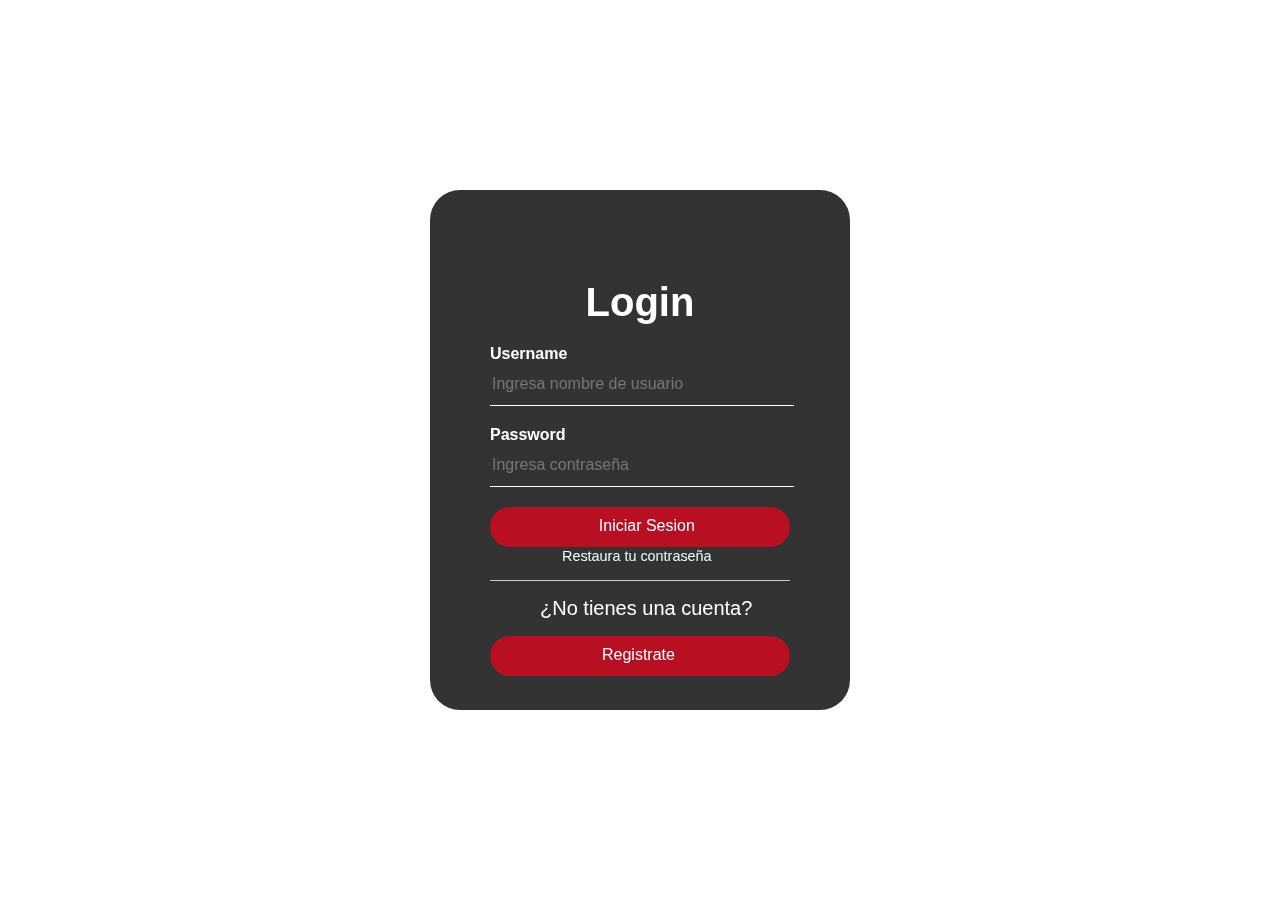
<file: Proyecto IHC/Cuenta/Login.html>
<!DOCTYPE html>

<html lang="en" xmlns="http://www.w3.org/1999/xhtml">
<head>
    <meta charset="utf-8" />
    <title>Login</title>
    <Link rel="stylesheet" href="../Estilos/Master.css">
</head>
<body>
    <div class="login-box">
        <h1> Login </h1>
        <form>
            <!-----  Username  ----->
            <label for="username"> Username </Label>
            <input type="text" placeholder="Ingresa nombre de usuario">

                <!-----  Password  ----->
                <label for="password"> Password </label>
                <input type="password" placeholder="Ingresa contraseña">

                
                <a href="../index.html" class="Register" type="submit" style="cursor: pointer; padding-left: 6.8em; padding-top: .6em; font-size: 16px; margin-top: auto;"> Iniciar Sesion</a> 
               <center> <a href="#" style="padding-left: 5em;"> Restaura tu contraseña </a> </center>

                <hr data-v-0b90692 class="margin-40">
                <Span style="padding-left: 2.5em;">¿No tienes una cuenta?</Span>
                <a href="Register.html" class="Register" type="submit" style="cursor: pointer; padding-left: 7em; padding-top: .6em; font-size: 16px;"> Registrate </a>
                </form>
      </div>
</body>
</html>
</file>
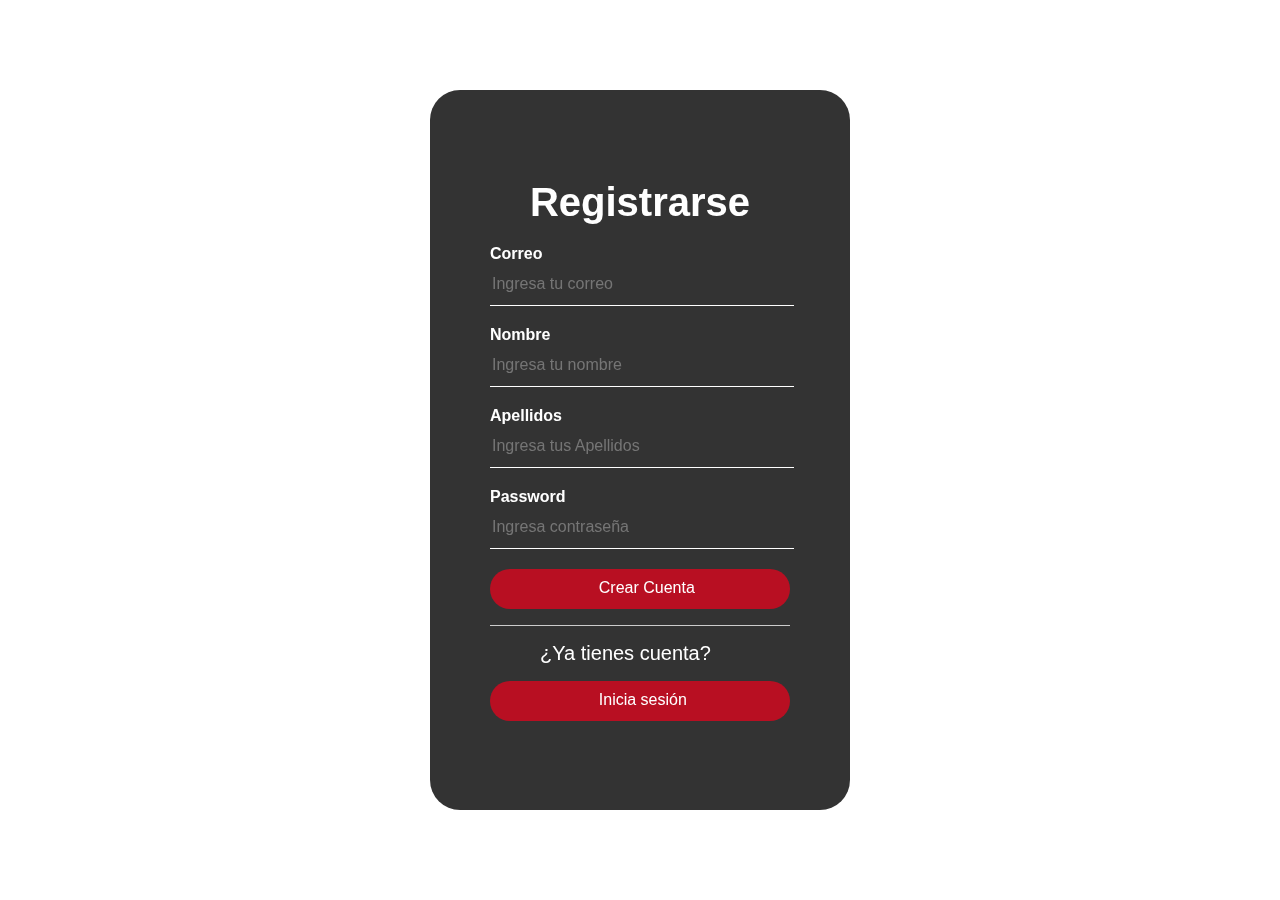
<file: Proyecto IHC/Cuenta/Register.html>
<!DOCTYPE html>

<html lang="en" xmlns="http://www.w3.org/1999/xhtml">
<head>
    <meta charset="utf-8" />
    <title>Registrate</title>
    <Link rel="stylesheet" href="../Estilos/Register.css">
</head>
<body>
    <div class="login-box">
        <h1> Registrarse </h1>
        <form>
            <!-----  Correo  ----->
            <label for="Mail"> Correo </Label>
            <input type="text" placeholder="Ingresa tu correo">

                <!-----  Nombre  ----->
                <label for="Name"> Nombre </label>
                <input type="text" placeholder="Ingresa tu nombre">

                    <!-----  Apellido  ----->
                    <label for="Last-Name"> Apellidos </label>
                    <input type="text" placeholder="Ingresa tus Apellidos">

                        <!-----  Password  ----->
                        <label for="password"> Password </label>
                        <input type="password" placeholder="Ingresa contraseña">
                <a href="Login.html" class="Register" type="submit" style="cursor: pointer; padding-left: 6.8em; padding-top: .6em; font-size: 16px; margin-top: auto;"> Crear Cuenta</a>   
                <hr data-v-0b90692 class="margin-40">
                <Span style="padding-left: 2.5em;">¿Ya tienes cuenta?</Span>
                <a href="Login.html" class="Register" type="submit" style="cursor: pointer; padding-left: 6.8em; padding-top: .6em; font-size: 16px;"> Inicia sesión </a>
                </form>
      </div>
</body>
</html>
</file>
<file: Proyecto IHC/Estilos/Master.css>
body {
    margin: 0;
    padding: 0;
    background-image: url("https://scontent-qro1-2.xx.fbcdn.net/v/t1.15752-9/339792976_539119348300903_4646724000790506164_n.png?_nc_cat=102&ccb=1-7&_nc_sid=ae9488&_nc_eui2=AeFxrosYhJCCzeiAuzmWgY9TT4rrsCUFgppPiuuwJQWCmiY3tQpcf29CJrnjN6xo6AyRIFrH3EWj7bo5kxdmLV05&_nc_ohc=KsSNQ61ZlokAX9NMUta&_nc_ht=scontent-qro1-2.xx&oh=03_AdSljFYeWkjE9apFXQpsDYtqvJSnGjCZssFKe8hqdWYtZA&oe=645AD1E8");
    background-size: cover; 
    font-family: sans-serif;
    height: auto;
    background-position: center;
    background-attachment: fixed;
    background-repeat: no-repeat;
}
.login-box {
    width: 420px;
    height: 520px;
    background: rgba(0, 0, 0, .80);
    backdrop-filter: blur(10px);
    color: #fff;
    top: 50%;
    left: 50%;
    position: absolute;
    transform: translate(-50%,-50%);
    box-sizing: border-box;
    border-radius:30px; 
    padding: 90px 60px;
    
}

.login-box h1{
    margin: 0;
    padding: 0 0 20px;
    text-align: center;
    font-size: 2.5em;
}

.login-box label{
    margin: 0;
    padding: 0;
    font-weight: bold;
    display: block;
}

.login-box input {
    width: 100%;
    margin-bottom: 20px;
}

.login-box input[type="text"],
.login-box input[type="password"] {
    border:none;
    border-bottom: 1px solid #fff;
    background: transparent;
    outline: none;
    height: 40px;
    color: #fff;
    font-size: 16px;
}

.login-box input[type="submit"] {
    border: none;
    outline: none;
    height: 40px;
    background-color: #b80f22;
    color: #fff;
    font-size: 16px;
    box-sizing: border-box;
    border-radius:30px; 
}

.login-box a{
    text-decoration: none;
    font-size: .9em;
    font-weight: 500;
    margin: -15px 0 15px;
    color: aliceblue;
    display: flex;
    justify-content: space-between;
}

.login-box a:hover{
    text-decoration: underline;
}

hr.margin-40[data-v-21685d1f]{
    margin-top: 2.5em;
    margin-bottom: 2.5em;
}

hr[data-v-21685d1f] {
    border-color: var(--page-font-color);
    opacity: .15;
}

hr {
    display: block;
    margin: 1em 0;
    padding: 0;
    height: 1px;
    border: 0;
    border-top: 1px solid #ccc;
}

hr {
    box-sizing: content-box;
    height: 0;
    overflow: visible;
}

span{
    font-size: 20px;
}

.Register[type="submit"]{
    margin: 1em 0;
    border: none;
    outline: none;
    height: 40px;
    background-color: #b80f22;
    color: #fff;
    font-size: 16px;
    box-sizing: border-box;
    border-radius:30px; 
}
</file>
<file: Proyecto IHC/Estilos/Register.css>
body {
    margin: 0;
    padding: 0;
    background-image: url("https://scontent-qro1-2.xx.fbcdn.net/v/t1.15752-9/339792976_539119348300903_4646724000790506164_n.png?_nc_cat=102&ccb=1-7&_nc_sid=ae9488&_nc_eui2=AeFxrosYhJCCzeiAuzmWgY9TT4rrsCUFgppPiuuwJQWCmiY3tQpcf29CJrnjN6xo6AyRIFrH3EWj7bo5kxdmLV05&_nc_ohc=KsSNQ61ZlokAX9NMUta&_nc_ht=scontent-qro1-2.xx&oh=03_AdSljFYeWkjE9apFXQpsDYtqvJSnGjCZssFKe8hqdWYtZA&oe=645AD1E8");
    background-size: cover; 
    font-family: sans-serif;
    height: auto;
    background-position: center;
    background-attachment: fixed;
    background-repeat: no-repeat;
}
.login-box {
    width: 420px;
    height: 720px;
    background: rgba(0, 0, 0, .80);
    backdrop-filter: blur(10px);
    color: #fff;
    top: 50%;
    left: 50%;
    position: absolute;
    transform: translate(-50%,-50%);
    box-sizing: border-box;
    border-radius:30px; 
    padding: 90px 60px;
    
}

.login-box h1{
    margin: 0;
    padding: 0 0 20px;
    text-align: center;
    font-size: 2.5em;
}

.login-box label{
    margin: 0;
    padding: 0;
    font-weight: bold;
    display: block;
}

.login-box input {
    width: 100%;
    margin-bottom: 20px;
}

.login-box input[type="text"],
.login-box input[type="text"],
.login-box input[type="text"],
.login-box input[type="password"] {
    border:none;
    border-bottom: 1px solid #fff;
    background: transparent;
    outline: none;
    height: 40px;
    color: #fff;
    font-size: 16px;
}

.login-box input[type="submit"] {
    border: none;
    outline: none;
    height: 40px;
    background-color: #b80f22;
    color: #fff;
    font-size: 16px;
    box-sizing: border-box;
    border-radius:30px; 
}

.login-box a{
    text-decoration: none;
    font-size: .9em;
    font-weight: 500;
    margin: -15px 0 15px;
    color: aliceblue;
    display: flex;
    justify-content: space-between;
}

.login-box a:hover{
    text-decoration: underline;
}

hr.margin-40[data-v-21685d1f]{
    margin-top: 2.5em;
    margin-bottom: 2.5em;
}

hr[data-v-21685d1f] {
    border-color: var(--page-font-color);
    opacity: .15;
}

hr {
    display: block;
    margin: 1em 0;
    padding: 0;
    height: 1px;
    border: 0;
    border-top: 1px solid #ccc;
}

hr {
    box-sizing: content-box;
    height: 0;
    overflow: visible;
}

span{
    font-size: 20px;
}

.Register[type="submit"]{
    margin: 1em 0;
    border: none;
    outline: none;
    height: 40px;
    background-color: #b80f22;
    color: #fff;
    font-size: 16px;
    box-sizing: border-box;
    border-radius:30px; 
}
</file>
